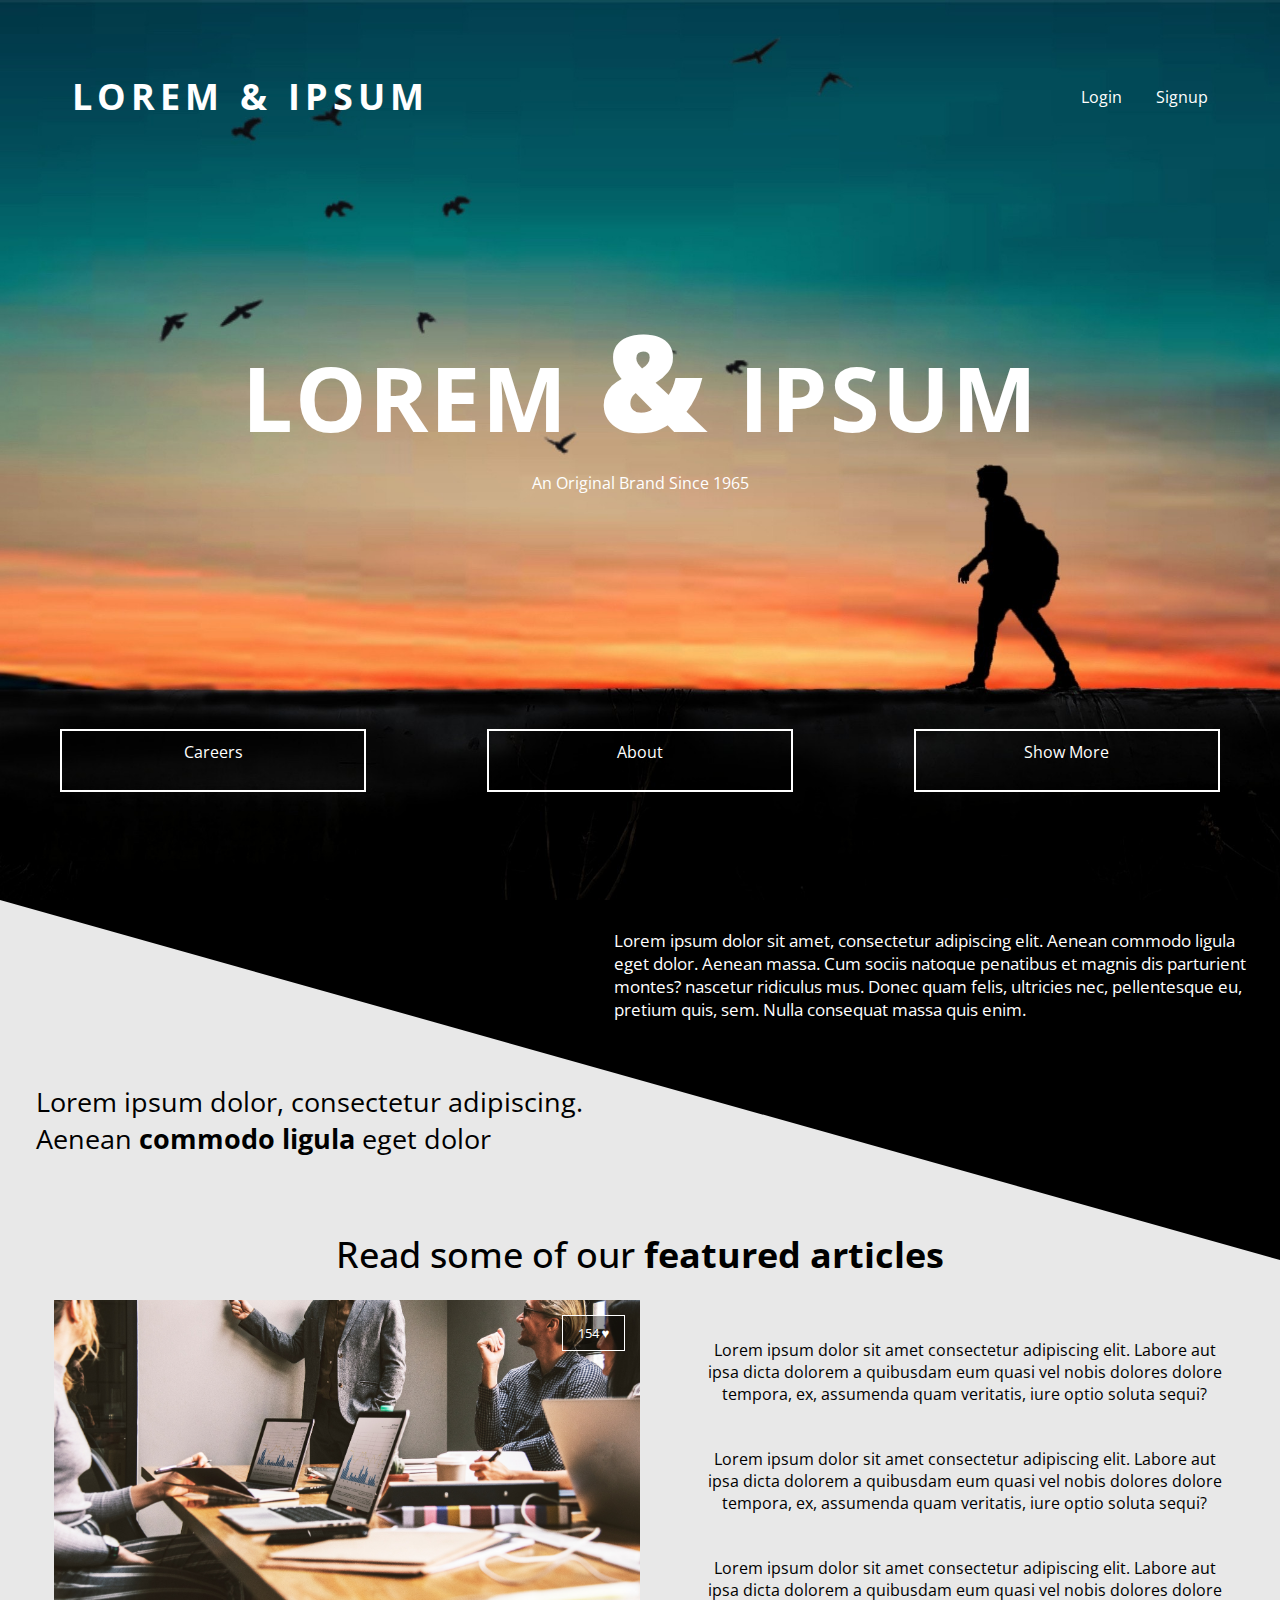
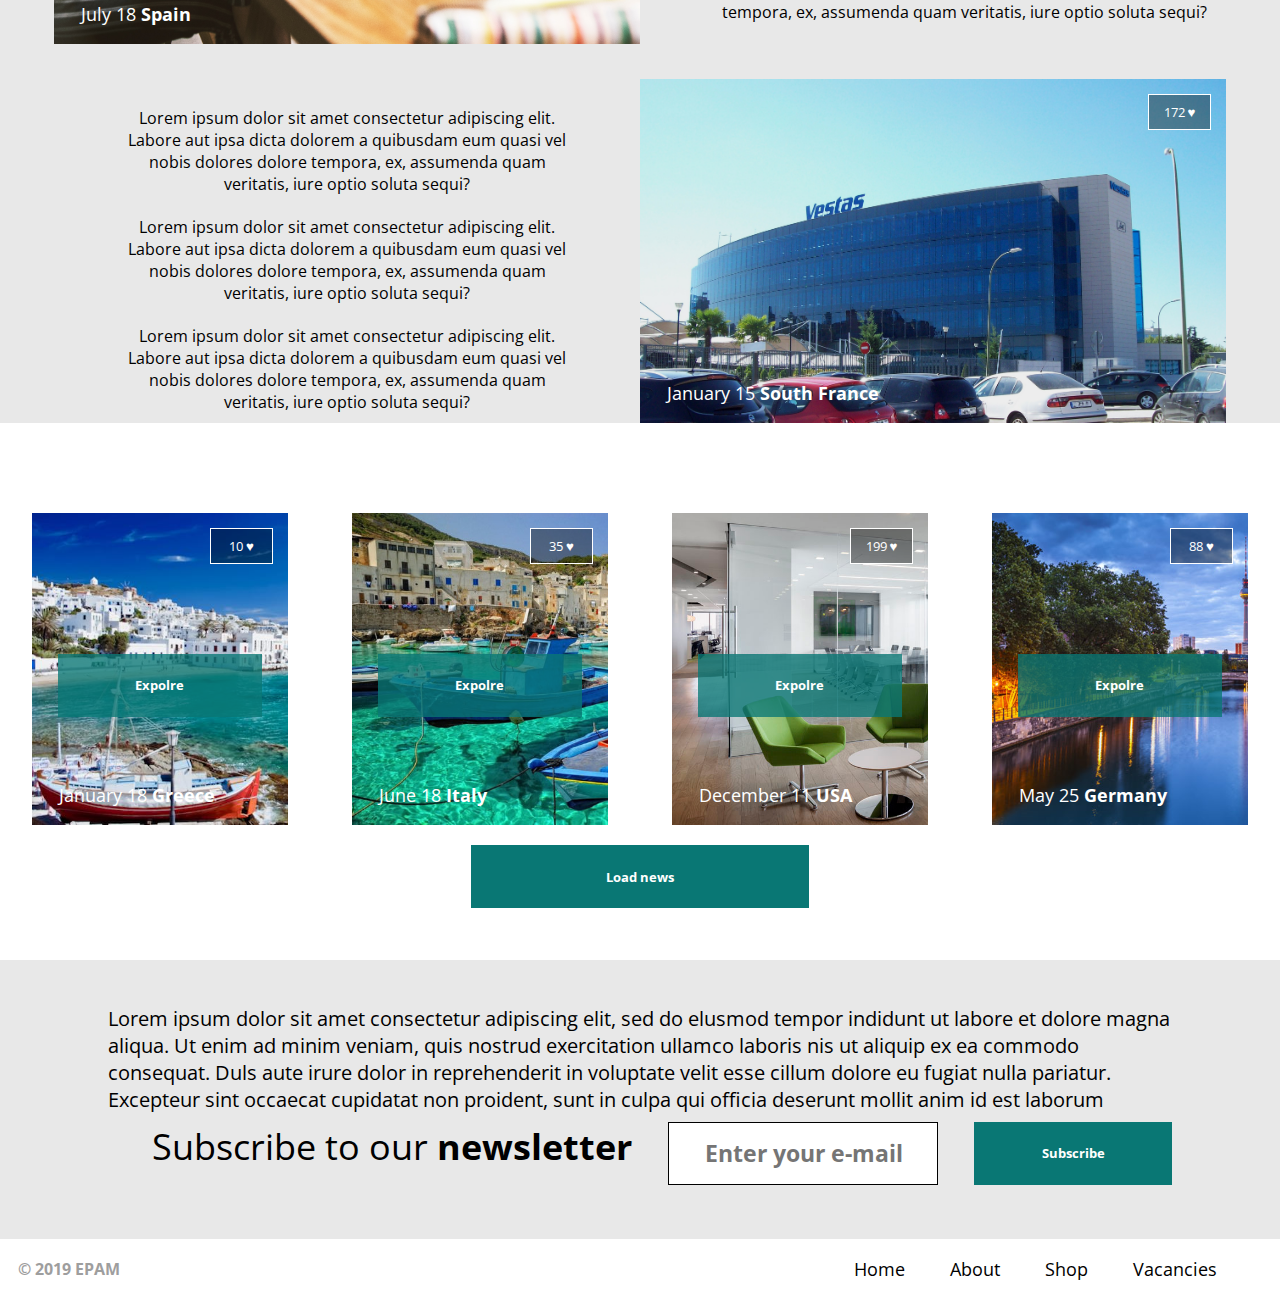
<file: FL-11/FL11_HW4/index.html>
<!doctype html>
<html lang="en">
<head>
    <meta charset="UTF-8">
    <meta name="viewport"
          content="width=device-width, user-scalable=no, initial-scale=1.0, maximum-scale=1.0, minimum-scale=1.0">
    <meta http-equiv="X-UA-Compatible" content="ie=edge">
    <title>Document</title>
    <link rel="stylesheet" href="css/style.css">
    <link rel="stylesheet" href="https://fonts.googleapis.com/css?family=Open+Sans">
</head>
<body>
    <header>
        <div class="header-top-menu">
            <h3 class="top-logo">Lorem & Ipsum</h3>
            <div class="top-link">
                <a href="#">Login</a>
                <a href="#">Signup</a>
            </div>
        </div>

        <div class="header-menu">
            <h1>Lorem <b>&</b> Ipsum</h1>
            <p>An Original Brand Since 1965</p>
        </div>
        <div class="header-top-buttons">
            <nav>
                <a href="#">Careers</a>
                <a href="#">About</a>
                <a href="#">Show More</a>
            </nav>
        </div>
    </header>
    <main>
        <div class="black_white-content">
            <div class="black-content">
                <p>
                    Lorem ipsum dolor sit amet, consectetur adipiscing elit. Aenean commodo ligula
                    eget dolor. Aenean massa. Cum sociis natoque penatibus et magnis dis parturient
                    montes? nascetur ridiculus mus. Donec quam felis, ultricies nec, pellentesque eu,
                    pretium quis, sem. Nulla consequat massa quis enim.
                </p>
            </div>
            <div class="white-content">
                <p>
                    Lorem ipsum dolor, consectetur adipiscing.<br>Aenean<b> commodo ligula</b> eget dolor
                </p>
            </div>
        </div>

        <section class="articles-boxes">
            <h2>Read some of our <b>featured articles</b></h2>
            <div class="articles-box-item">
                <div class="img-box-item">
                    <button>154 &hearts;</button>
                    <p>July 18 <b>Spain</b></p>
                </div>
                <div class="articles-box-txt">
                    <p>
                        Lorem ipsum dolor sit amet consectetur adipiscing elit. Labore aut ipsa dicta dolorem
                        a quibusdam eum quasi vel nobis dolores dolore tempora, ex, assumenda quam veritatis,
                        iure optio soluta sequi?
                    </p>
                    <p>
                        Lorem ipsum dolor sit amet consectetur adipiscing elit. Labore aut ipsa dicta dolorem
                        a quibusdam eum quasi vel nobis dolores dolore tempora, ex, assumenda quam veritatis,
                        iure optio soluta sequi?
                    </p>
                    <p>
                        Lorem ipsum dolor sit amet consectetur adipiscing elit. Labore aut ipsa dicta dolorem
                        a quibusdam eum quasi vel nobis dolores dolore tempora, ex, assumenda quam veritatis,
                        iure optio soluta sequi?
                    </p>
                </div>
            </div>
            <div class="articles-box-item content">
                <div class="img-box-item second-img-box">
                    <button>172 &hearts;</button>
                    <p>January 15 <b>South France</b></p>
                </div>
                <div class="articles-box-txt">
                    <p>
                        Lorem ipsum dolor sit amet consectetur adipiscing elit. Labore aut ipsa dicta dolorem
                        a quibusdam eum quasi vel nobis dolores dolore tempora, ex, assumenda quam veritatis,
                        iure optio soluta sequi?
                    </p>
                    <p>
                        Lorem ipsum dolor sit amet consectetur adipiscing elit. Labore aut ipsa dicta dolorem
                        a quibusdam eum quasi vel nobis dolores dolore tempora, ex, assumenda quam veritatis,
                        iure optio soluta sequi?
                    </p>
                    <p>
                        Lorem ipsum dolor sit amet consectetur adipiscing elit. Labore aut ipsa dicta dolorem
                        a quibusdam eum quasi vel nobis dolores dolore tempora, ex, assumenda quam veritatis,
                        iure optio soluta sequi?
                    </p>
                </div>
            </div>
        </section>
        <section class="news">
            <div class="news-box">
                <div class="news-box-item img-boxes-item-first">
                    <button class="heart-but">10 &hearts;</button>
                    <button class="middle-but">Expolre</button>
                    <p>January 18 <b>Greece</b></p>
                </div>
                <div class="news-box-item img-boxes-item-second">
                    <button class="heart-but">35 &hearts;</button>
                    <button class="middle-but">Expolre</button>
                    <p>June 18 <b>Italy</b></p>
                </div>
                <div class="news-box-item img-boxes-item-third">
                    <button class="heart-but">199 &hearts;</button>
                    <button class="middle-but">Expolre</button>
                    <p>December 11 <b>USA</b></p>
                </div>
                <div class="news-box-item img-boxes-item-fourth">
                    <button class="heart-but">88 &hearts;</button>
                    <button class="middle-but">Expolre</button>
                    <p>May 25 <b>Germany</b></p>
                </div>
            </div>
            <div class="new-but">
                <button>Load news</button>
            </div>
        </section>
        <section class="last-box-sub">
            <p>
                Lorem ipsum dolor sit amet consectetur adipiscing elit,
                sed do elusmod tempor indidunt ut labore et dolore magna aliqua.
                Ut enim ad minim veniam, quis nostrud exercitation ullamco laboris nis ut aliquip
                ex ea commodo consequat. Duls aute irure dolor in reprehenderit in voluptate
                velit esse cillum dolore eu fugiat nulla pariatur. Excepteur sint occaecat cupidatat non proident,
                sunt in culpa qui officia deserunt mollit anim id est laborum
            </p>
            <div class="last-box-sub-item">
                <h3>Subscribe to our <b>newsletter</b></h3>
                <div class="email_input">
                    <form action="/sendEmail" method="POST">
                        <input type="text" placeholder="Enter your e-mail" required id="input">
                    </form>
                </div>
                <button class="subscribe-button">Subscribe</button>
            </div>
        </section>
    </main>
    <footer>
        <div class="footer-item">
            <b>&#xA9; 2019 EPAM</b>
            <nav>
                <ul>
                    <li><a href="#">Home</a></li>
                    <li><a href="#">About</a></li>
                    <li><a href="#">Shop</a></li>
                    <li><a href="#">Vacancies</a></li>
                </ul>
            </nav>
        </div>
    </footer>
</body>
</html>
</file>
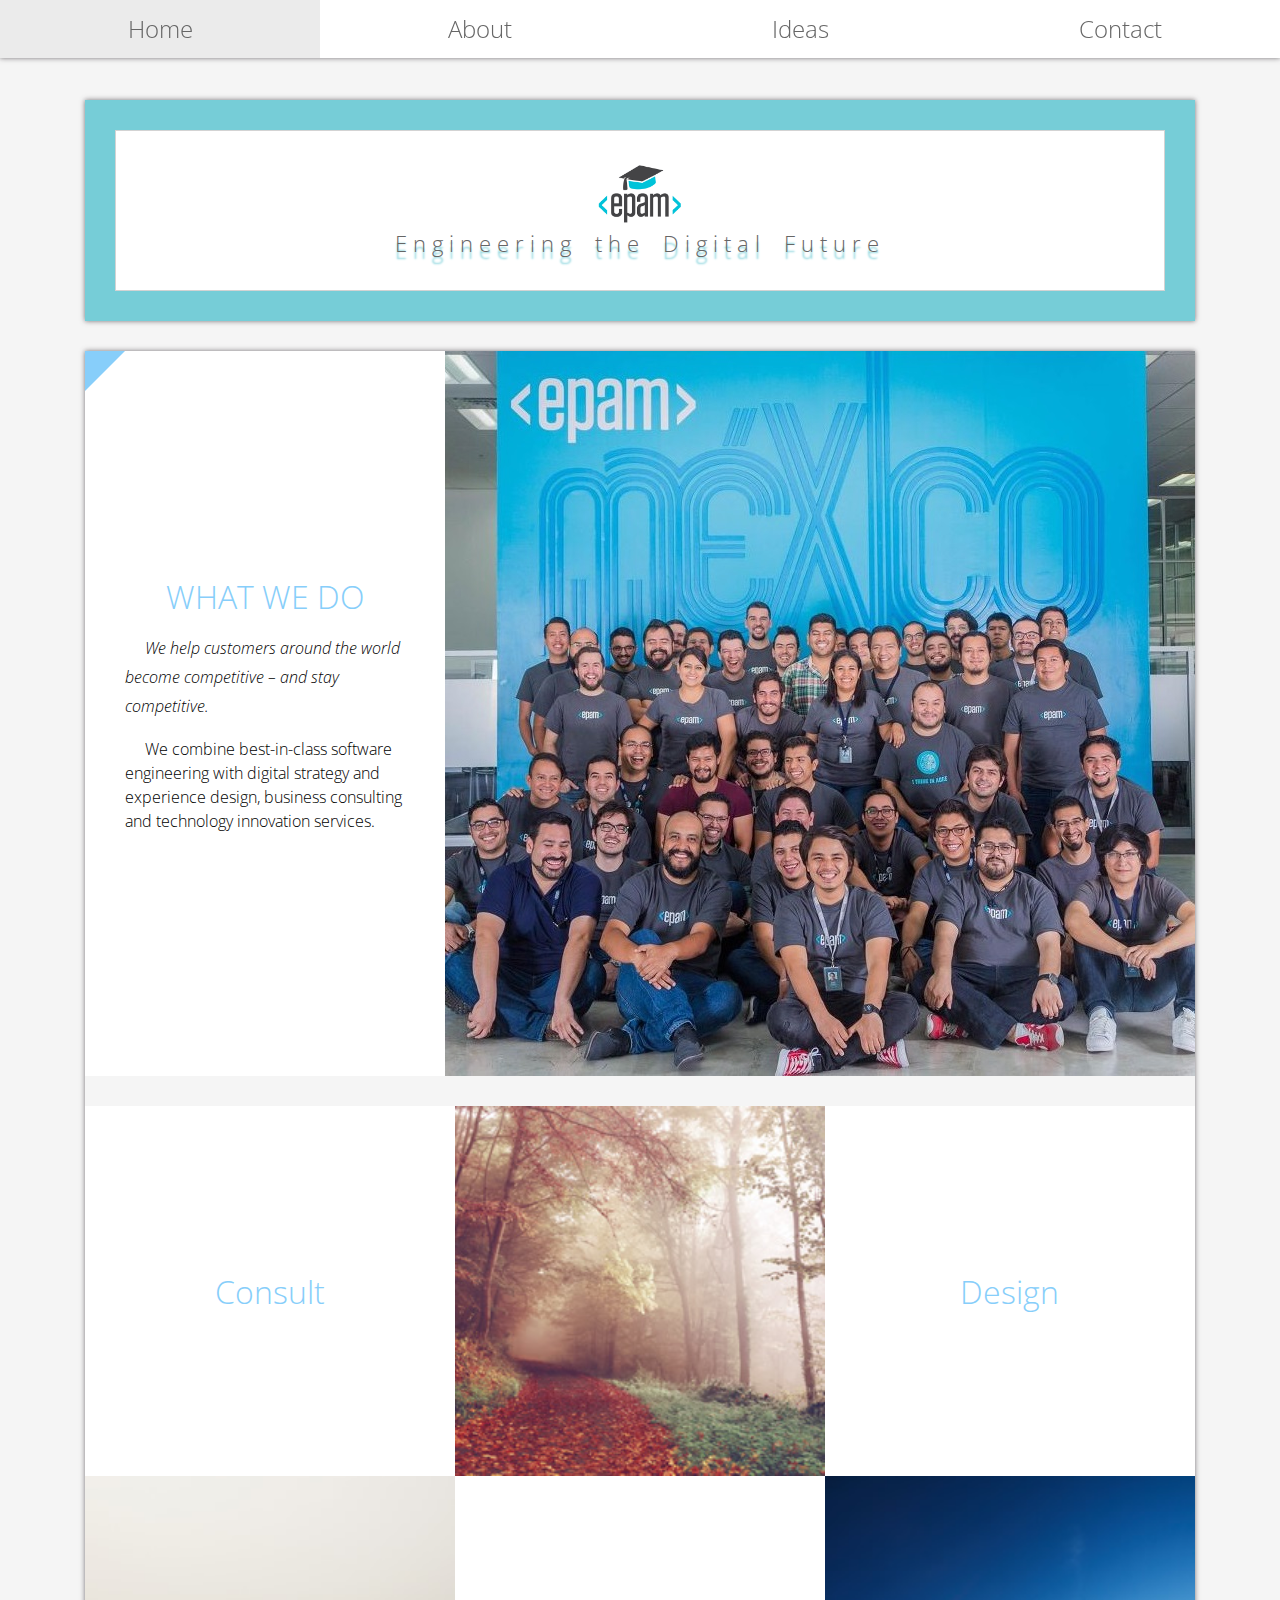
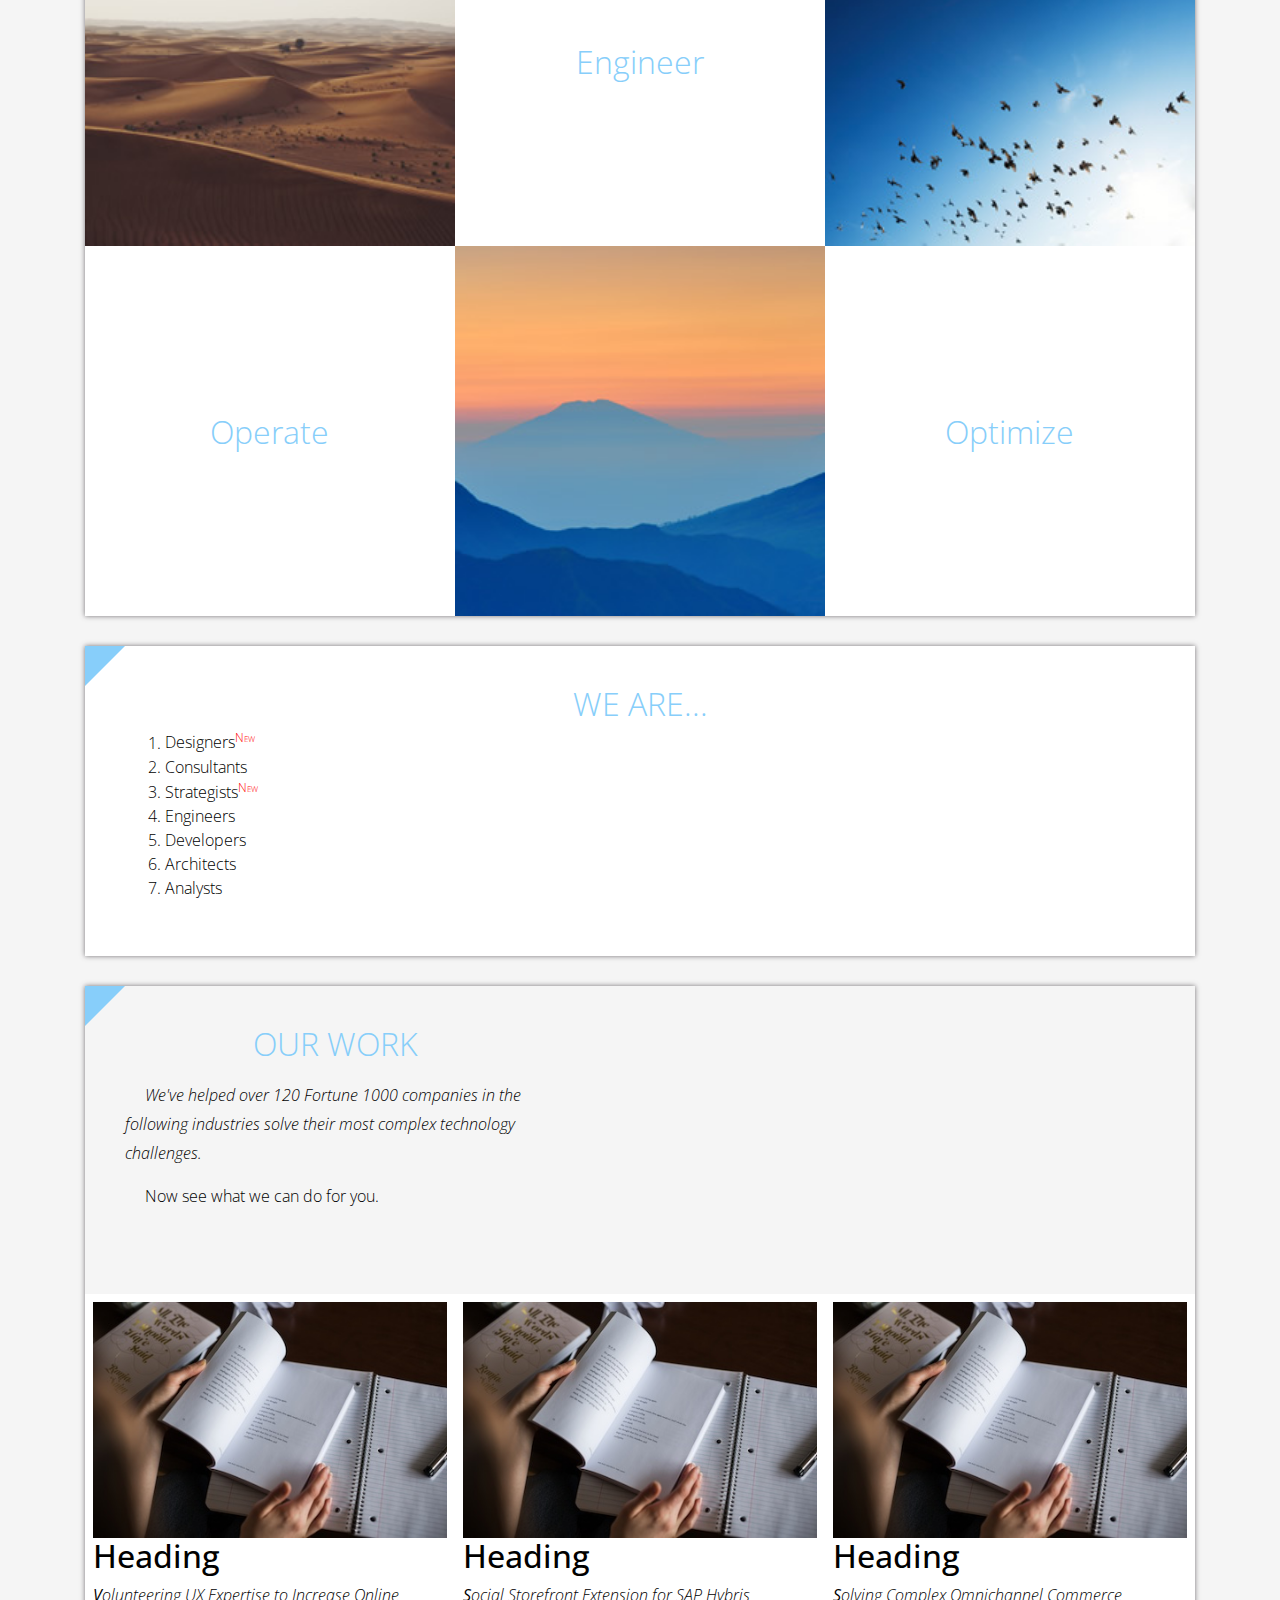
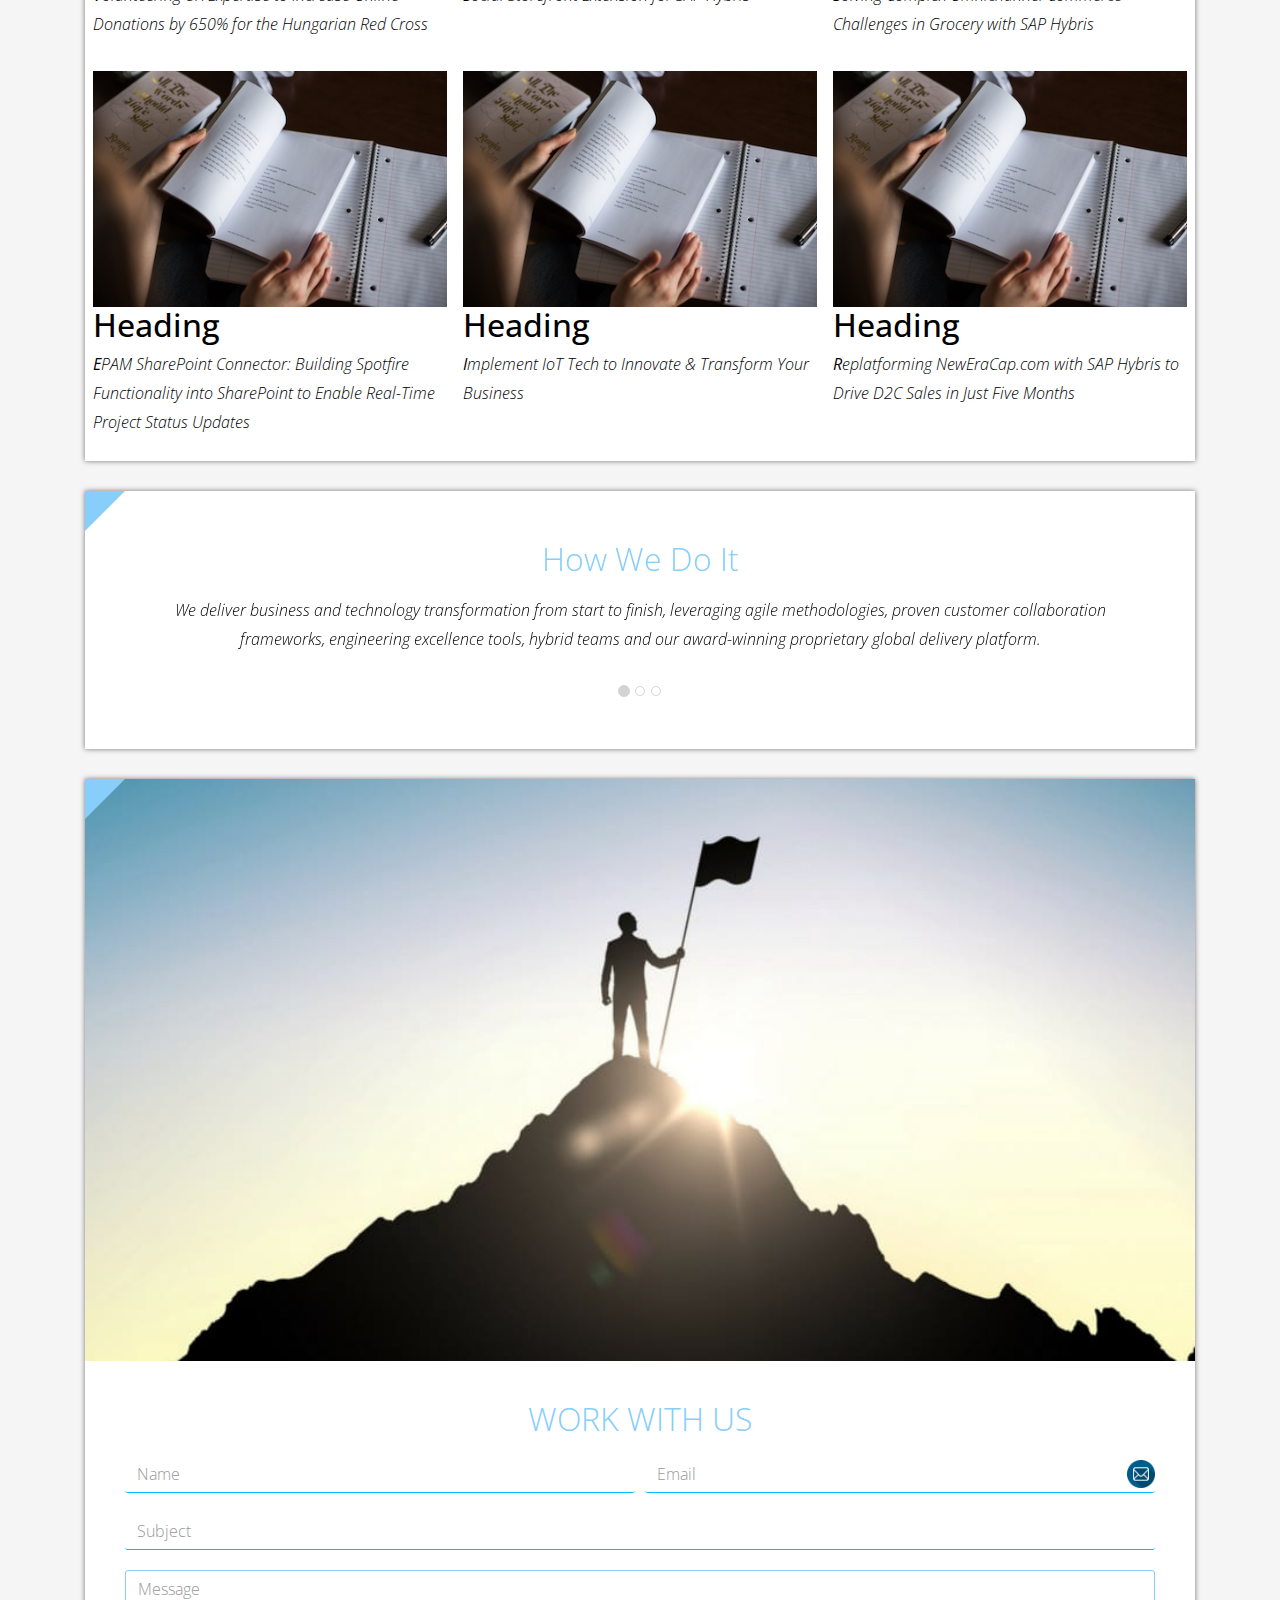
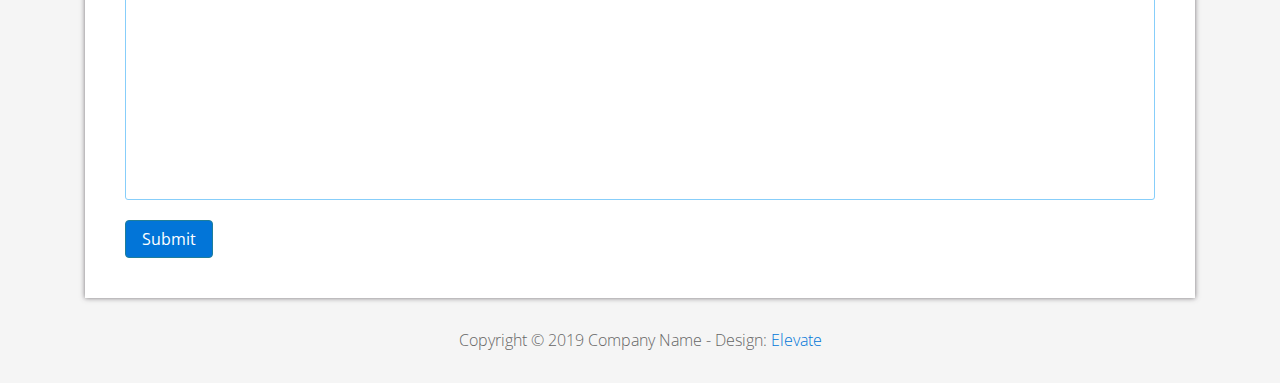
<file: FL11_HW2/homework/index.html>
<!DOCTYPE html>
<html lang="en">
<head>
  <meta charset="utf-8">
  <meta http-equiv="X-UA-Compatible" content="IE=edge">
  <meta name="viewport" content="width=device-width, initial-scale=1">

  <title>CSS Basics HW</title>



  <!-- load stylesheets -->
  <link rel="stylesheet" href="http://fonts.googleapis.com/css?family=Open+Sans:300,400">
  <!-- Google web font "Open Sans" -->
  <link rel="stylesheet" href="css/bootstrap.min.css">
  <!-- Bootstrap style -->
  <link rel="stylesheet" href="css/general.css">
  <link rel="stylesheet" href="css/style.css">
  <!-- Templatemo style -->
</head>

<body>
<div class="container">

  <div class="tm-sidebar">
    <nav class="tm-main-nav">
      <ul>
        <li class="tm-nav-item"><a href="#home" class="tm-nav-item-link">Home</a></li>
        <li class="tm-nav-item"><a href="#about" class="tm-nav-item-link">About</a></li>
        <li class="tm-nav-item"><a href="#ideas" class="tm-nav-item-link">Ideas</a></li>
        <li class="tm-nav-item"><a href="#contact" class="tm-nav-item-link">Contact</a></li>
      </ul>
    </nav>
  </div>

  <div class="tm-main-content">

    <div id="home" class="tm-content-box tm-content-header margin-b-10">
      <div class="tm-banner">
        <div class="tm-banner-inner">
          <img src="img/epam_logo.png" width="100" alt="">
          <p class="tm-banner-text">Engineering the Digital Future</p>
        </div>
      </div>
    </div>

    <section>
      <div class="tm-content-box flex-2-col">

        <div class="padding-medium flex-item tm-team-description-container flex-item">
          <h2 class="tm-section-title">What We Do</h2>
          <p class="tm-section-description">We help customers around the world become competitive – and stay competitive.</p>
          <p class="tm-section-description"> We combine best-in-class software engineering with digital strategy and experience design, business consulting and technology innovation services.</p>
        </div>
        <div class="flex-item tm-team-img">
          <img src="img/epam-mexico.jpg" alt="epam-mexico">
        </div>

      </div>

      <div id="about" class="tm-content-box">

        <ul class="boxes gallery-container">
          <li class="box box-bg">
            <h2 class="tm-section-title tm-section-title-box tm-box-bg-title">Consult</h2>
          </li>
          <li class="box">
            <a href="img/idea-large-01.jpg">
              <img src="img/idea-01.jpg" alt="Image" class="img-fluid thumbnail box-img">
            </a>
          </li>
          <li class="box box-bg">
            <h2 class="tm-section-title tm-section-title-box tm-box-bg-title">Design</h2>
          </li>
          <li class="box">
            <a href="img/idea-large-02.jpg">
              <img src="img/idea-02.jpg" alt="Image" class="img-fluid thumbnail box-img">
            </a>
          </li>
          <li class="box box-bg">
            <h2 class="tm-section-title tm-section-title-box tm-box-bg-title">Engineer</h2>
          </li>
          <li class="box">
            <a href="img/idea-large-03.jpg">
              <img src="img/idea-03.jpg" alt="Image" class="img-fluid thumbnail box-img">
            </a>
          </li>
          <li class="box box-bg">
            <h2 class="tm-section-title tm-section-title-box tm-box-bg-title">Operate</h2>
          </li>
          <li class="box">
            <a href="img/idea-large-04.jpg">
              <img src="img/idea-04.jpg" alt="Image" class="img-fluid thumbnail box-img">
            </a>
          </li>
          <li class="box box-bg">
            <h2 class="tm-section-title tm-section-title-box tm-box-bg-title">Optimize</h2>
          </li>
        </ul>

      </div>

    </section>

    <!-- slider -->
    <section class="heading tm-content-box">
      <div class="padding-medium">
        <h2> WE ARE...</h2>
        <ol>
          <li><a href="index.html" class="text">Designers</a></li>
          <li><a href="index.html">Consultants</a></li>
          <li><a href="#" class="text">Strategists</a></li>
          <li><a href="#">Engineers</a></li>
          <li><a href="#">Developers</a></li>
          <li><a href="#">Architects</a></li>
          <li><a href="#">Analysts</a></li>
        </ol>
      </div>
    </section>

    <section class="blocks">
      <div class="padding-medium flex-item tm-team-description-container">
        <h2 class="tm-section-title">Our Work</h2>
        <p class="tm-section-description">We've helped over 120 Fortune 1000 companies in the following industries solve their most complex technology challenges. </p>
        <p class="tm-section-description"> Now see what we can do for you.</p>
      </div>
      <div class="tm-content-box flex-2-col">
      </div>
      <div  class="tm-content-box">
        <ul class="boxes gallery-container">
          <li class="box box-work">
            <img src="img/study.jpeg" alt="Image" class="img-fluid">
            <div>
              <h2>Heading</h2>
              <p>Volunteering UX Expertise to Increase Online Donations by 650% for the Hungarian Red Cross</p>
            </div>
          </li>
          <li class="box box-work">
            <img src="img/study.jpeg" alt="Image" class="img-fluid">
            <div>
              <h2>Heading</h2>
              <p>Social Storefront Extension for SAP Hybris</p>
            </div>
          </li>
          <li class="box box-work">
            <img src="img/study.jpeg" alt="Image" class="img-fluid">
            <div>
              <h2>Heading</h2>
              <p>Solving Complex Omnichannel Commerce Challenges in Grocery with SAP Hybris</p>
            </div>
          </li>
          <li class="box box-work">
            <img src="img/study.jpeg" alt="Image" class="img-fluid">
            <div>
              <h2>Heading</h2>
              <p>EPAM SharePoint Connector: Building Spotfire Functionality into SharePoint to Enable Real-Time Project Status Updates</p>
            </div>
          </li>
          <li class="box box-work">
            <img src="img/study.jpeg" alt="Image" class="img-fluid">
            <div>
              <h2>Heading</h2>
              <p>Implement IoT Tech to Innovate &amp; Transform Your Business</p>
            </div>
          </li>
          <li class="box box-work">
            <img src="img/study.jpeg" alt="Image" class="img-fluid">
            <div>
              <h2>Heading</h2>
              <p>Replatforming NewEraCap.com with SAP Hybris to Drive D2C Sales in Just Five Months</p>
            </div>
          </li>
        </ul>

      </div>
    </section>

    <section id="ideas">
      <div id="tmCarousel" class="carousel slide tm-content-box" data-ride="carousel">

        <ol class="carousel-indicators">
          <li data-target="#tmCarousel" data-slide-to="0" class="active"></li>
          <li data-target="#tmCarousel" data-slide-to="1" class=""></li>
          <li data-target="#tmCarousel" data-slide-to="2" class=""></li>
        </ol>

        <div class="carousel-inner" role="listbox">

          <div class="carousel-item active">
            <div class="carousel-content">
              <div class="flex-item">
                <h2 class="tm-section-title">How We Do It</h2>
                <p class="tm-section-description carousel-description">We deliver business and technology transformation from start to finish, leveraging agile methodologies, proven customer collaboration frameworks, engineering excellence tools, hybrid teams and our award-winning proprietary global delivery platform.</p>
              </div>
            </div>
          </div>

          <div class="carousel-item">
            <div class="carousel-content">
              <div class="flex-item">
                <h2 class="tm-section-title">Our Clients</h2>
                <p class="tm-section-description carousel-description">Lorem ipsum dolor sit amet,
                  consectetur adipiscing elit. Quisque vel nisi pharetra nibh varius pharetra ac
                  sagittis nisi. Etiam pharetra vestibulum hendrerit. Pellentesque interdum metus
                  sed massa rutrum.</p>
              </div>
            </div>
          </div>

          <div class="carousel-item">
            <div class="carousel-content">
              <div class="flex-item">
                <h2 class="tm-section-title">Our Projects</h2>
                <p class="tm-section-description carousel-description">Donec ex libero, fringilla
                  vitae purus sit amet, rhoncus pharetra lorem. Pellentesque id sem id lacus
                  ultricies vehicula. Aliquam rutrum mi non. Pellentesque interdum metus sed massa
                  rutrum.</p>
              </div>
            </div>
          </div>

        </div>

      </div>
    </section>

    <section class="tm-content-box">
      <img src="img/contact-us.jpg" alt="Contact image" class="img-fluid img-contact-us">

      <div id="contact" class="padding-medium">
        <h2 class="tm-section-title">Work with Us</h2>
        <form action="#contact" method="get" class="contact-form">

          <div class="form-group col-xs-12 col-sm-12 col-md-6 col-lg-6 form-group-2-col-left">
            <input type="text" id="contact_name" name="contact_name" class="form-control"
                   placeholder="Name" required/>
          </div>
          <div class="form-group col-xs-12 col-sm-12 col-md-6 col-lg-6 form-group-2-col-right mandatory-field">
            <input type="email" id="contact_email" name="contact_email" class="form-control"
                   placeholder="Email" required/>
          </div>
          <div class="form-group">
            <input type="text" id="contact_subject" name="contact_subject" class="form-control"
                   placeholder="Subject" required/>
          </div>
          <div class="form-group">
            <textarea id="contact_message" name="contact_message" class="form-control" rows="9"
                      placeholder="Message" required></textarea>
          </div>

          <button type="submit" class="btn btn-primary submit-btn">Submit</button>

        </form>
      </div>
    </section>

    <footer class="tm-footer">
      <p class="text-xs-center">Copyright &copy; 2019 Company Name

        - Design: <a rel="nofollow" href="http://www.templatemo.com/tm-481-elevate"
                     target="_parent">Elevate</a></p>
    </footer>

  </div>

</div>

</body>
</html>
</file>
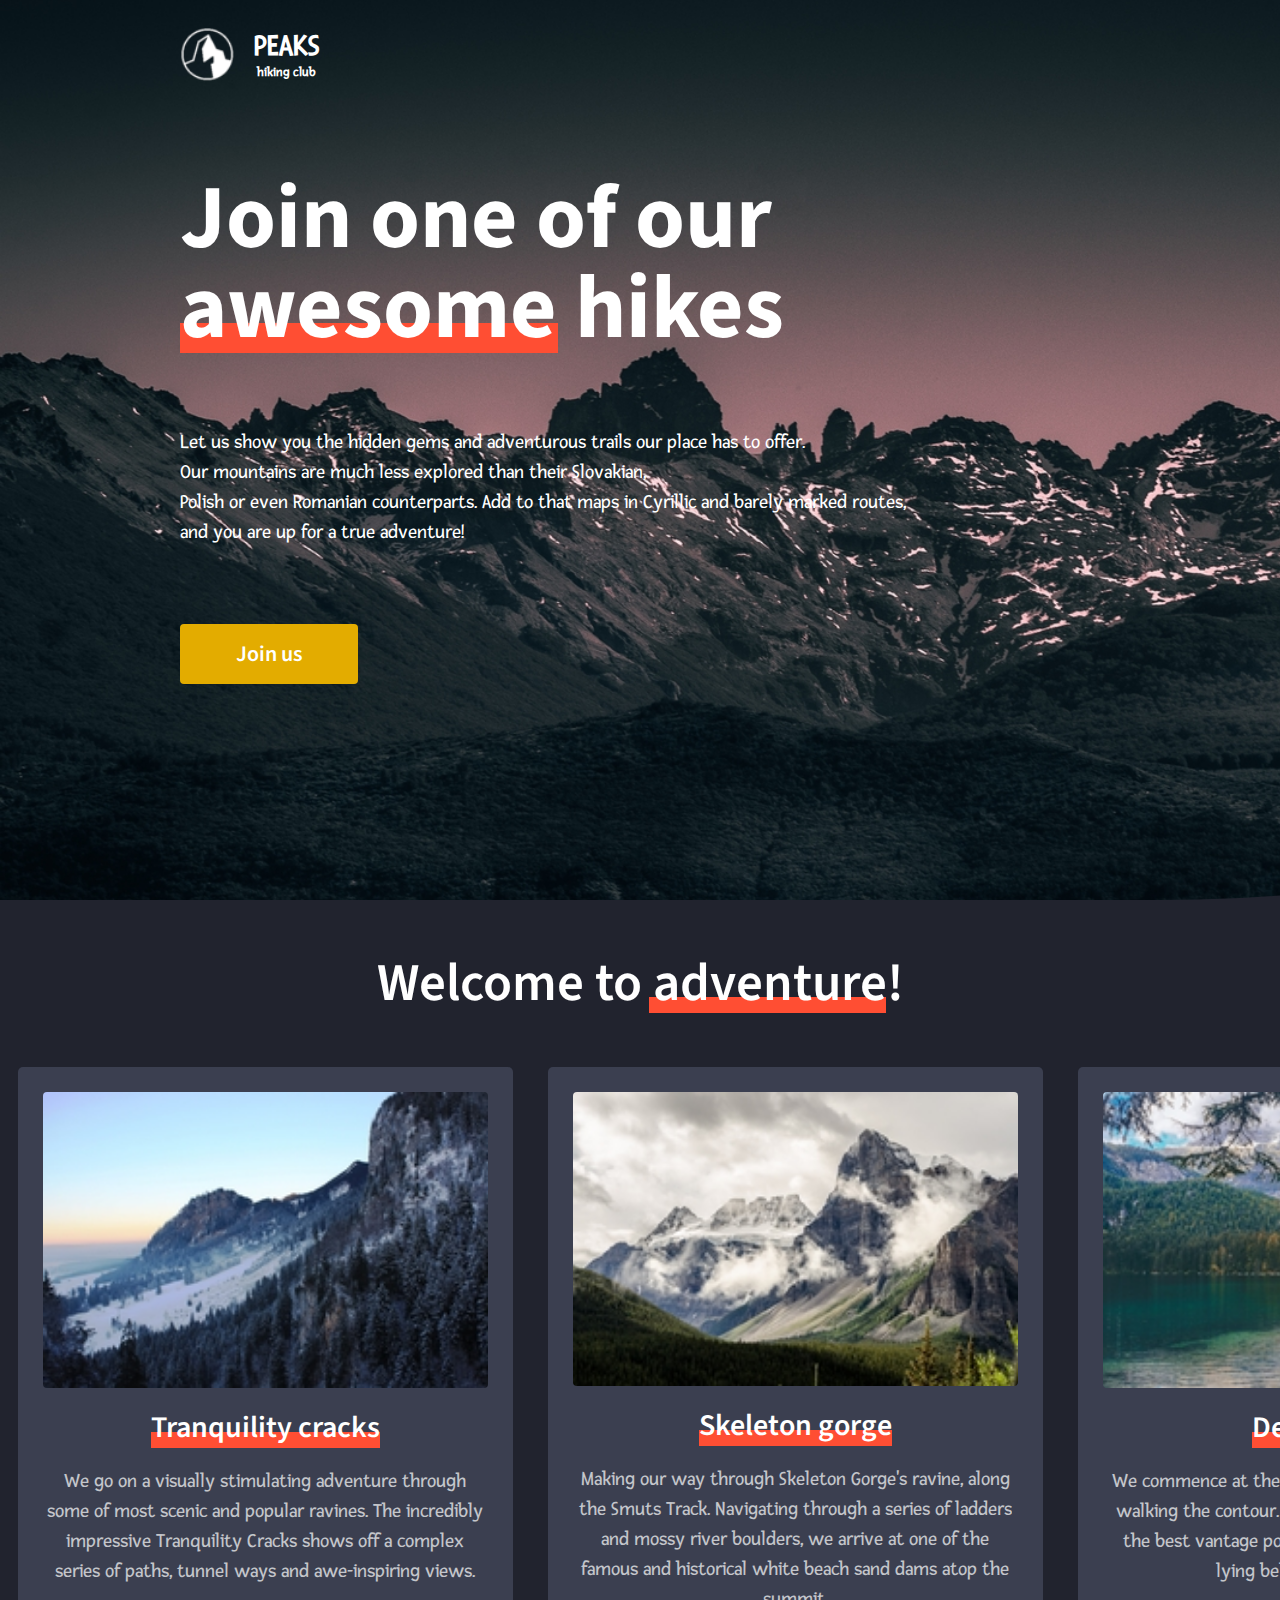
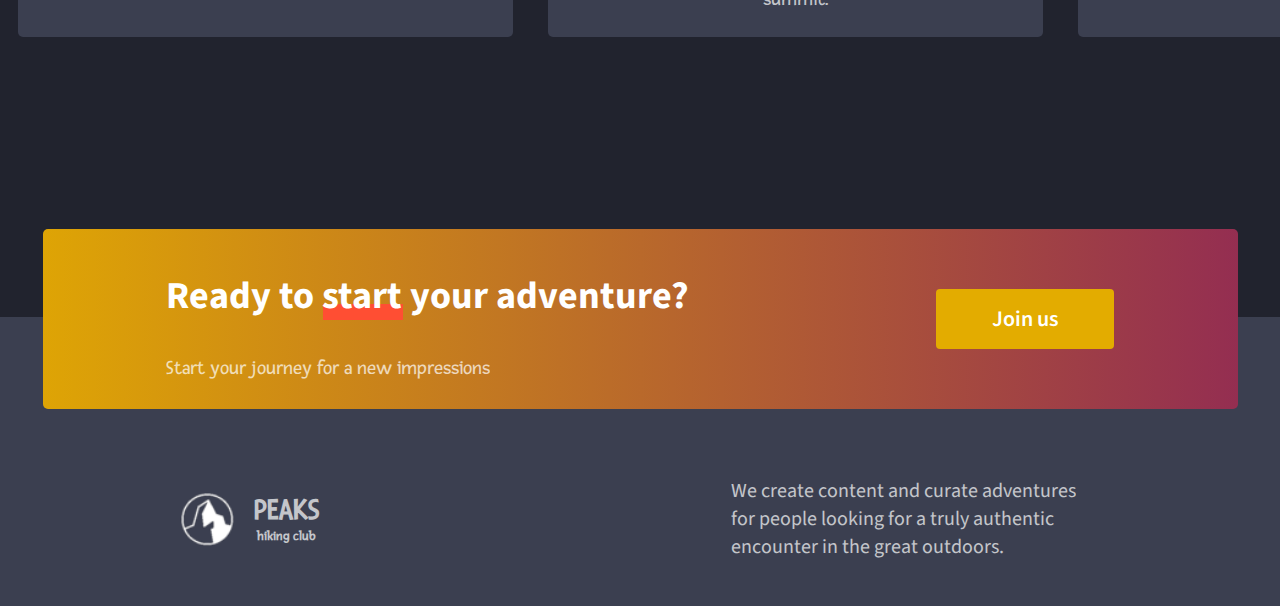
<file: FL-11/FL11_HW3/homework/index.html>
<!DOCTYPE html>
<html lang="en">

  <head>
    <meta charset="UTF-8">
    <meta name="viewport" content="width=device-width, initial-scale=1.0">
    <meta http-equiv="X-UA-Compatible" content="ie=edge">
    <link href="https://fonts.googleapis.com/css?family=Hind:400,600%7CSource+Sans+Pro:400,600,700%7CFresca" rel="stylesheet"/>

    <!-- Styles should be switched here: -->

    <link rel="stylesheet" type="text/css" href="css/style2.css">
<!--     <link rel="stylesheet" type="text/css" href="css/style2.css">-->

    <title>PEAKS hiking club</title>
  </head>

  <body>
    <header class="header">
      <div class="header-wrap">
        <div class="landing-logo">
          <img src="img/m-logo.png" alt="logo" />
          <p>PEAKS<span>hiking club</span></p>
        </div>
        <p class="header_heading">
          Join one of our awesome hikes
        </p>
        <p class="header_text">
          Let us show you the hidden gems and adventurous trails our place has to offer.
          Our mountains are much less explored than their Slovakian,
          Polish or even Romanian counterparts. Add to that maps in Cyrillic and barely marked routes,
          and you are up for a true adventure!
        </p>
        <button class="header_button">Join us</button>
      </div>
    </header>
    <main class="section">
      <p class="section_text">
        Welcome to adventure!
      </p>
      <div class="section_card_wrap">
        <div class="section_card">
          <img class="section_card_img"
               src="img/m-1.jpg"
               alt="experts"/>
          <p class="section_card_heading">
            Tranquility cracks
            <span class="section_card_underline"></span>
          </p>
          <p class="section_card_text">
            We go on a visually stimulating adventure through some of most scenic and popular ravines.
            The incredibly impressive Tranquility Cracks shows off a complex series of paths, tunnel ways and awe-inspiring views.
          </p>
        </div>
        <div class="section_card">
          <img class="section_card_img"
               src="img/m-2.jpg"
               alt="content formats"/>
          <p class="section_card_heading">
            Skeleton gorge
            <span class="section_card_underline"></span>
          </p>
          <p class="section_card_text">
            Making our way through Skeleton Gorge's ravine, along the Smuts Track.
            Navigating through a series of ladders and mossy river boulders, we arrive at one of the famous and historical white beach sand dams atop the summit.
          </p>
        </div>
        <div class="section_card">
          <img class="section_card_img"
               src="img/m-3.jpg"
               alt="certificate"/>
          <p class="section_card_heading">
            Devils peak
            <span class="section_card_underline"></span>
          </p>
          <p class="section_card_text">
            We commence at the base of the Tafelberg start point walking the contour.
            With unique views and possibly the best vantage point to make out the entire Lion, lying below Table Mountain.
          </p>
        </div>
      </div>
      <div class="section_banner">
        <div class="section_banner_text_wrap">
          <p class="section_banner_heading">
            Ready to start your adventure?
          </p>
          <p class="section_banner_text">
            Start your journey for a new impressions
          </p>
        </div>
        <button class="section_banner_button">Join us</button>
      </div>
    </main>
    <footer class="footer">
      <div class="footer-wrap">
        <div class="footer_logo landing-logo">
          <img src="img/m-logo.png" alt="logo" />
          <p>PEAKS<span>hiking club</span></p>
        </div>
        <p class="footer_text">
          We create content  and curate adventures for  people looking for a truly authentic encounter in the great outdoors.
        </p>
        <span class="footer-cr">
          &copy; 2019 by PEAKS hiking club
        </span>
      </div>
    </footer>
  </body>

</html>
</file>
<file: FL-11/FL11_HW4/css/style.css>
@import url('https://fonts.googleapis.com/css?family=Open+Sans');

* {
    margin: 0;
    padding: 0;
    font-family: 'Open Sans', sans-serif;
    box-sizing: border-box;
}
a {
    text-decoration: none;
}
li {
    list-style: none;
}
header {
    background: url("../img/sample2.jpg") center;
    position: relative;
    background-size: cover;
    background-repeat: no-repeat;
    width: 100%;
    height: 100vh;
}
.header-top-menu {
    display: flex;
    justify-content: space-between;
    align-items: center;
    padding: 8vh 8vh;
}
.top-logo {
    font-size: 4vh;
    text-transform: uppercase;
    color: #ffffff;
    word-spacing: 2px;
    letter-spacing: 5px;
}
.header-menu {
    text-align: center;
    position: absolute;
    top: 32%;
    width: 100%;
}
.header-menu h1 {
    color: #ffffff;
    font-size: 10vh;
    text-transform: uppercase;
    word-spacing: 5px;
    letter-spacing: 2px;
}
.header-menu b {
    color: #ffffff;
    font-size: 15vh;
}
.top-link {
    font-weight: 400;
    word-spacing: 30px;
}
.top-link a {
    color: #ffffff;
}
.header-top-buttons a {
    color:#ffffff;
}
.header-menu p {
    color: #ffffff;
}
.header-top-buttons nav {
    display: flex;
    justify-content: space-around;
    width: 100%;
    top: 81%;
    position: absolute;
}
.header-top-buttons a {
    background: transparent;
    border: 2px solid #ffffff;
    width: 34vh;
    height: 7vh;
    padding: 10px 62px;
    text-align: center;
}
.header-top-buttons a:hover {
    background: rgba(255, 255, 255, 0.11);
}
main {
    background: #E8E8E8;
}
.black_white-content {
    position: relative;
}
.black_white-content:before {
    display: inline-block;
    background: #000000;
    content: '';
    clip-path: polygon(100% 0, 0 0, 100% 100%);
    width: 100%;
    height: 40vh;
}
.white-content {
    width: 50%;
    top: 50%;
    position: absolute;
    font-size: 3vh;
    padding-left: 4vh;
}
.black-content {
    width: 50%;
    top: 8%;
    right: 2%;
    position: absolute;
    color: #ffffff;
    font-size: 17px;
}
.articles-boxes {
    position: relative;
}
.articles-boxes h2 {
    position: absolute;
    font-size: 4vh;
    text-align: center;
    width: 100%;
    font-weight: 500;
    top: -35px;
}
.articles-box-item {
    display: flex;
    justify-content: center;
    margin: 0 6vmin;
    padding-top: 35px;
}
.articles-box-txt {
    width: 100%;
    display: flex;
    justify-content: space-around;
    flex-direction: column;
    text-align: center;
    max-width: 50%;
    padding-top: 2vh;
    padding-left: 7vh;
}
.img-box-item {
    background: url('../img/sample-1.jpg') top no-repeat;
    background-size: cover;
    position: relative;
    width: 100%;
    height: 100%;
    padding-bottom: 25%;
}
.content {
    display: flex;
    flex-direction: row-reverse;
}
.content .articles-box-txt {
    padding-top: 2vh;
    padding-right: 7vh;
}
.second-img-box {
    background: url('../img/sample-2.jpg') top no-repeat;
    background-size: cover;
    position: relative;
    width: 100%;
    min-width: 50%;
}
.img-box-item button {
    float: right;
    background: rgba(0, 0, 0, 0.38);
    margin: 15px 15px 0 0;
    color: #ffffff;
    border: 1px solid #ffffff;
    height: 4vh;
    width: 7vh;
}
.img-box-item p {
    position: absolute;
    color: #ffffff;
    bottom: 2vh;
    padding-left: 3vh;
    font-size: 2vh;
}
.news {
    position: relative;
    padding-top: 33%;
    background: #ffffff;
}
.news-box {
    position: absolute;
    display: flex;
    justify-content: space-around;
    box-sizing: border-box;
    width: 100%;
    height: 75%;
    top: 0%;
    left: 0%;
    padding-top: 10vh;
}
.img-boxes-item-first {
    background: url('../img/news-list-1.jpg');
    position: relative;
    background-size: cover;
    height: 100%;
    width: 20%;
}
.img-boxes-item-second {
    background: url('../img/news-list-2.jpg');
    position: relative;
    background-size: cover;
    height: 100%;
    width: 20%;
}
.img-boxes-item-third {
    background: url('../img/news-list-3.jpg');
    position: relative;
    background-size: cover;
    height: 100%;
    width: 20%;
}
.img-boxes-item-fourth {
    background: url('../img/news-list-4.jpg');
    position: relative;
    background-size: cover;
    height: 100%;
    width: 20%;
}
.new-but {
    text-align: center;
    padding-bottom: 4vw;
}
.news-box-item .heart-but {
    float: right;
    background: rgba(0, 0, 0, 0.38);
    margin: 15px 15px 0 0;
    color: #ffffff;
    border: 1px solid #ffffff;
    height: 4vh;
    width: 7vh;
}
.news-box-item p {
    position: absolute;
    color: #ffffff;
    bottom: 2vh;
    padding-left: 3vh;
    font-size: 2vh;
}
.new-but button {
    padding: 2.5vh 15vh;
    background: rgb(9, 119, 116);
    color: #ffffff;
    border: none;
    font-weight: bold;
}
.new-but button:hover {
    background: rgba(9, 119, 116, 0.54);
}
.news-box-item .middle-but{
    position: absolute;
    top: 45%;
    width: 80%;
    margin: 0 auto;
    height: 7vh;
    font-weight: bold;
    background: rgba(9, 119, 116, 0.78);
    border: none;
    color:#ffffff;
    right: 0;
    left:0;
}
.last-box-sub {
    padding: 5vh 12vh;
}
.last-box-sub p {
    font-size: 2.2vh;
}
.last-box-sub-item {
    display: flex;
    justify-content: flex-end;
    padding: 1vh 0 1vh 0;
}
.last-box-sub-item h3 {
    font-size: 4vh;
    font-weight: normal;
}
.last-box-sub-item button {
    background: #097774;
    border: none;
    width: 22vh;
    color: #ffffff;
    font-weight: bold;
    padding: 2vh 5vh;
}
#input {
    width: 30vh;
    height: 7vh;
    margin: 0 4vh;
    padding-left: 4vh;
    font-size: 2.5vh;
    font-weight: bold;
    color: #000000;
    border: 1px solid #000000;
}
.subscribe-button:hover {
    background: rgba(9, 119, 116, 0.54);
}
footer {
    background: #ffffff;
}
footer div {
    display: flex;
    justify-content: space-between;
    padding: 2vh;
    align-items: center;
}
footer a {
    color: #000000;
    font-size: 2vh;
}
footer div nav ul {
    display: flex;
}
footer div nav ul li {
    color: #000000;
    margin: 0 5vh 0 0 ;
}
footer b {
    color: #9E9E9E;
}
</file>
<file: FL11_HW2/homework/css/general.css>
/* 

please don't edit this styles

*/

h2.tm-section-title {
    color: lightskyblue;
}

a:focus {
    color: #666;
    outline: 0
}

ul {
    padding: 0;
    margin: 0
}

body {
    background-color: #f5f5f5;
    color: #000;
    font-family: 'Open Sans', Helvetica, Arial, sans-serif;
    font-size: 16px;
    font-weight: 300;
    padding-top: 30px;
    overflow-x: hidden
}

section:before {
    position: absolute;
    z-index: 1
}

.box,
.tm-content-box,
.tm-main-nav {
    background-color: #fff
}

.tm-sidebar {
    z-index: 10;
    position: fixed;
    left: 0;
    right: 0;
    top: 0;
    width: 100%;
}

.tm-sidebar ul{
    margin: 0px;
    display: flex;
}

.tm-main-nav {
    font-size: 1.5em;
    text-align: center
}

.tm-nav-item {
    list-style: none;
    width: 100%;
}

.tm-nav-item-link {
    border: 1px solid transparent;
    color: #666;
    display: block;
    padding: 10px;
    width: 100%;
    -webkit-transition: all .3s ease;
    transition: all .3s ease
}

.carousel-indicators li,
.tm-banner-inner {
    border: 1px solid lightgrey
}


.tm-nav-item-link.active,
.tm-nav-item-link:hover {
    color: #666;
    text-decoration: none;
}

.tm-nav-item-link:focus {
    text-decoration: none
}

.tm-banner-text,
.tm-banner-title,
.tm-section-title {
    color: #666;
    font-weight: 300;
    margin: 0
}

.tm-section-title {
    margin-bottom: 20px
}

.tm-section-title-box {
    margin-bottom: 0
}

.tm-banner-title {
    font-size: 3.3em;
    letter-spacing: 2px;
    text-transform: uppercase
}

.tm-main-content {
    padding-top: 70px;
}

.tm-content-box {
    overflow: hidden;
    margin-bottom: 30px
}

.padding-medium {
    padding: 40px
}

.tm-banner {
    padding: 30px
}

.tm-banner-inner {
    padding: 30px 0;
    height: 100%;
    text-align: center;
    display: flex;
    -webkit-box-orient: vertical;
    -webkit-box-direction: normal;
    -webkit-flex-direction: column;
    -ms-flex-direction: column;
    flex-direction: column;
    -webkit-box-align: center;
    -webkit-align-items: center;
    -ms-flex-align: center;
    align-items: center;
    -webkit-box-pack: center;
    -webkit-justify-content: center;
    -ms-flex-pack: center;
    justify-content: center
}

.tm-banner-inner img{
    width: 120px;
}

.tm-banner-text {
    font-size: 1.4em
}

.boxes,
.tm-box-bg-title {
    display: -webkit-box;
    display: -webkit-flex;
    display: -ms-flexbox
}

/*.flex-item {*/
    /*-webkit-box-flex: 0 1 auto;*/
    /*-webkit-flex: 0 1 auto;*/
    /*-ms-flex: 0 1 auto;*/
    /*flex: 0 1 auto*/
/*}*/

.section-description {
    line-height: 1.8;
    margin-bottom: 25px
}

.section-description:last-child {
    margin-bottom: 0
}

.tm-team-description-container {
    max-width: 500px
}

.tm-team-info {
    display: flex
}

.box {
    list-style: none;
    width: 33.3333%;
    height: auto;
}

.box-bg {
    position: relative
}

.box-img {
    width: 100%;
}

.tm-box-bg-title {
    position: absolute;
    top: 0;
    right: 0;
    bottom: 0;
    left: 0;
    display: flex;
    -webkit-box-align: center;
    -webkit-align-items: center;
    -ms-flex-align: center;
    align-items: center;
    -webkit-box-pack: center;
    -webkit-justify-content: center;
    -ms-flex-pack: center;
    justify-content: center
}

.boxes {
    display: flex;
    -webkit-flex-wrap: wrap;
    -ms-flex-wrap: wrap;
    flex-wrap: wrap
}

.gallery-container a {
    cursor: -webkit-zoom-in;
    cursor: zoom-in
}

.carousel {
    position: relative;
    height: auto;
    padding: 50px 50px 80px;
    text-align: center
}

.carousel-indicators {
    bottom: 30px
}

.carousel-content {
    color: #000;
    display: -webkit-box;
    display: -webkit-flex;
    display: -ms-flexbox;
    display: flex;
    -webkit-box-align: center;
    -webkit-align-items: center;
    -ms-flex-align: center;
    align-items: center
}

.carousel-indicators .active {
    background-color: lightgrey
}

.contact-form {
    overflow: hidden
}

.form-control {
    border-radius: 0;
    font-size: 1em
}

.form-control:focus {
    border-color: lightgrey;
    box-shadow: inset 0 1px 1px rgba(0, 0, 0, .075), 0 0 8px rgba(153, 153, 153, .45)
}

.form-group {
    margin-bottom: 20px
}

.form-group-2-col-left {
    padding-left: 0;
    padding-right: 5px
}

.form-group-2-col-right {
    padding-right: 0;
    padding-left: 5px
}

.mandatory-field:after {
    position: absolute;
    top: 0;
    right: 7px
}

.carousel-inner>.carousel-item>a>img, .carousel-inner>.carousel-item>img, .img-contact-us {
    width: 100%;
}

.tm-footer {
    color: #666;
    padding-bottom: 15px
}
</file>
<file: FL11_HW2/homework/css/style.css>
/*Print styles*/

@media print {
    body {
        margin: 0;
        padding: 0;
        font-size: 18px;
    }
    section{
        max-width: 90%;
        text-align: center;
        margin: 0 auto;
        padding: 0;
    }
    section#ideas{
        max-width: 100%;
        text-align: justify;
    }
    .tm-section-title, .padding-medium h2 {
        text-transform: uppercase;
        color: lightskyblue;
        font-weight: 300;
    }
    .tm-team-description-container{
        text-align: center;
        max-width: 100%;
    }
    .tm-content-box {
        margin-bottom: 0;
    }
    .padding-medium {
        padding: 0 0 20px;
    }
    .padding-medium ol{
        display: block;
        width: 30%;
        padding-left: 0;
        margin: 0 auto;
        color: #000000;
    }
    .padding-medium li:nth-child(2n){
        list-style: none;
        text-align: right;
        font-size: 16px;
    }
    .padding-medium a {
        color: #000000;
    }
    .padding-medium li::first-letter {
        color: lightskyblue;
        line-height: 1.6;
        font-weight: 300;
        font-size: 21px;
    }
    .tm-sidebar, .flex-item.tm-team-img, .boxes.gallery-container, .img-fluid.img-contact-us, .carousel-indicators, #contact {
        display: none;
    }
    .tm-main-content {
        padding-top: 0;
    }
    #tmCarousel{
        padding-top: 0;
        padding-bottom: 0;
    }
}

/*screen styles*/
@media screen {
    li.box-bg:hover, li.box-bg:hover h2 {
        background-color: lightskyblue;
        color: #ffffff;
    }
    .tm-main-nav, section {
        box-shadow: 0 0 5px rgba(61, 55, 61, 0.7);
    }
    .tm-banner-inner {
        background-color: #ffffff;
    }
    #home{
        box-sizing: border-box;
        box-shadow: 0 0 5px rgba(61, 55, 61, 0.7);
        background-color: #76cdd7;
    }
    .tm-banner-text {
        text-shadow: 0 7px 2px#76cdd7;
        letter-spacing: 6px;
        word-spacing: 6px;
    }

    .tm-banner-text {
        animation: rotating 7s linear infinite;
    }
    section::before {
        content: '';
        position: absolute;
        border: 20px solid transparent;
        border-left: 20px solid #87cefa;
        border-top: 20px solid #87cefa;
    }
    .tm-content-box.flex-2-col{
        display: flex;
        flex-direction: row;
        align-items: center;
        justify-content: center;
    }
    .padding-medium h2{
        text-transform: uppercase;
        color: lightskyblue;
        text-align: center;
        font-weight: 300;
    }
    .padding-medium li a {
        color: #000;
    }
    .padding-medium li a:hover {
        font-weight: bold;
        border-left: 1px solid orange;
        text-decoration: none;
        color: orange;
    }
    div.padding-medium li:first-child::after, .padding-medium li:nth-child(3)::after  {
        content: 'New';
        vertical-align: super;
        font-variant: small-caps;
        color: red;
        font-size: 12px;
    }
    li.box.box-work p{
        font-style: italic;
    }
    li.box.box-work p::first-letter{
        font-style: italic;
        font-weight: 400;
    }
    h2+p {
        font-style: italic;
        line-height: 1.8;
    }
    .padding-medium p{
        text-indent: 20px;
    }
    form.contact-form input {
        border: 0 solid transparent;
        border-radius: 3px;
        border-bottom: 1px solid deepskyblue;
    }
    form.contact-form textarea {
        border-radius: 3px;
        border: 1px solid #87cefa;
        resize: none;
    }
    input#contact_name:focus, input#contact_subject:focus, textarea#contact_message:focus{
        border-radius: 3px;
        border: 1px solid deepskyblue;
        background: deepskyblue;
        color: white;
    }
    input#contact_email{
        background: url(../img/email-icon.png) no-repeat;
        background-position: right;
        background-size: 28px;
        border: 0 solid transparent;
        border-bottom: 1px solid deepskyblue;
    }
    input#contact_email:focus{
        background: #9cd2d8 url(../img/email-icon.png) no-repeat;
        background-size: 30px;
        background-position: right;
    }
    nav.tm-main-nav a:hover{
        background-color: rgb(235, 235, 235);
    }
    li.box.box-work {
        padding: 8px;
    }
    button.btn {
        border: 1px solid #1f7e9a;
    }
    button.btn:hover{
        color: deepskyblue;
        background-color: #025aa5;
        border: 1px solid #025aa5;
        transition: 0.3s;
    }
}
</file>
<file: FL-11/FL11_HW3/homework/css/style2.css>
* {
    margin: 0;
    padding: 0; }

body {
    background: #21232e; }

.header {
    background: url(../img/m-h-night.jpg);
    background-repeat: no-repeat;
    background-size: cover;
    background-position: center;
    height: 900px;
    min-width: 1920px;
    border-bottom-right-radius: 760px 360px; }
.header .header-wrap {
    width: 1591px;
    margin: 0 auto;
    padding: 0 15px;
    box-sizing: border-box; }

.landing-logo, .footer_logo {
    display: flex;
    align-items: center;
    width: 180px;
    padding-top: 27px; }
.landing-logo img, .footer_logo img {
    width: 55px;
    height: 55px;
    margin-right: 19px; }
.landing-logo p, .footer_logo p {
    color: #ffffff;
    font-family: "Fresca", sans-serif;
    display: flex;
    flex-direction: column;
    text-align: center;
    font-size: 30px;
    line-height: 1.2;
    font-weight: 600; }
.landing-logo p span, .footer_logo p span {
    font-size: 13px; }

.header_heading {
    font-family: "Source Sans Pro", sans-serif;
    color: #ffffff;
    font-size: 90px;
    font-weight: 700;
    line-height: 1;
    width: 610px;
    padding-top: 92px;
    position: relative;
    z-index: 999; }
.header_heading::after {
    content: "";
    position: absolute;
    background-color: #ff4e33;
    display: block;
    z-index: -1;
    width: 378px;
    height: 30px;
    bottom: 1.4px; }

.header_text {
    font-family: "Fresca", sans-serif;
    color: #ffffff;
    padding-top: 44px;
    line-height: 1.5;
    font-size: 20px;
    width: 810px;
    white-space: pre-line; }

.header_button {
    width: 178px;
    height: 60px;
    border: none;
    border-radius: 4px;
    background-color: #e3ac00;
    font-family: "Source Sans Pro", sans-serif;
    color: #ffffff;
    font-size: 22px;
    font-weight: 600;
    margin-top: 76px; }
.header_button:hover {
    background-color: #ffc717;
    cursor: pointer; }

.section {
    position: relative; }
.section .section_text {
    text-align: center;
    font-size: 53px;
    margin-top: 46px;
    font-family: "Source Sans Pro", sans-serif;
    color: #ffffff;
    font-weight: 600;
    position: relative;
    z-index: 999; }
.section .section_text::after {
    content: "";
    position: absolute;
    background-color: #ff4e33;
    display: block;
    z-index: -1;
    width: 237px;
    height: 16px;
    left: 50%;
    margin-left: 9px;
    bottom: 8px; }

.section_card_wrap {
    width: 1591px;
    margin: 0 auto;
    padding: 0 15px;
    box-sizing: border-box;
    padding-right: 0;
    padding-left: 0;
    display: flex;
    justify-content: space-around;
    margin-top: 46px;
    padding-bottom: 100px; }
.section_card_wrap .section_card {
    background-color: #3b3f50;
    padding: 25px;
    border-radius: 5px;
    display: flex;
    flex-direction: column;
    align-items: center;
    width: 495px;
    height: 570px;
    box-sizing: border-box;
    text-align: center; }
.section_card_wrap .section_card .section_card_img {
    width: 100%;
    border-radius: 4px; }
.section_card_wrap .section_card .section_card_heading {
    font-size: 30px;
    font-weight: 600;
    font-family: "Source Sans Pro", sans-serif;
    color: #ffffff;
    margin-top: 18px;
    margin-bottom: 18px;
    position: relative;
    z-index: 999; }
.section_card_wrap .section_card .section_card_heading::after {
    content: "";
    position: absolute;
    background-color: #ff4e33;
    display: block;
    z-index: -1;
    width: 100%;
    height: 16px;
    bottom: 1px; }
.section_card_wrap .section_card .section_card_text {
    font-family: "Fresca", sans-serif;
    text-align: center;
    color: #ffffff;
    font-size: 20px;
    opacity: 0.7;
    line-height: 1.5; }

.section_banner {
    width: 1195px;
    height: 180px;
    background: linear-gradient(to right, #dea405, #942e51);
    display: flex;
    align-items: center;
    justify-content: space-around;
    border-radius: 5px;
    position: relative;
    margin: 0 auto;
    bottom: -92px; }
.section_banner .section_banner_text_wrap {
    padding: 20px 0; }
.section_banner .section_banner_text_wrap .section_banner_heading {
    font-size: 38px;
    font-weight: 700;
    font-family: "Source Sans Pro", sans-serif;
    color: #ffffff;
    margin-bottom: 45px;
    position: relative;
    z-index: 999; }
.section_banner .section_banner_text_wrap .section_banner_heading::after {
    content: "";
    position: absolute;
    background-color: #ff4e33;
    display: block;
    z-index: -1;
    width: 80px;
    height: 16px;
    left: 30%;
    bottom: 3px; }
.section_banner .section_banner_text_wrap .section_banner_text {
    font-size: 20px;
    font-family: "Fresca", sans-serif;
    color: #ffffff;
    opacity: 0.7;
    line-height: 1.5px; }
.section_banner .section_banner_button {
    width: 178px;
    height: 60px;
    border: none;
    border-radius: 4px;
    background-color: #e3ac00;
    font-family: "Source Sans Pro", sans-serif;
    color: #ffffff;
    font-size: 22px;
    font-weight: 600; }
.section_banner .section_banner_button:hover {
    background-color: #ffc717;
    cursor: pointer; }

.footer {
    background-color: #3b3f50;
    padding-top: 160px;
    padding-bottom: 45px;
    width: 100%;
    min-width: 1920px; }
.footer .footer-wrap {
    width: 1591px;
    margin: 0 auto;
    padding: 0 15px;
    box-sizing: border-box;
    display: flex;
    justify-content: space-between;
    align-items: center; }

.footer_logo {
    padding-top: 0; }
.footer_logo p {
    color: #ffffff;
    opacity: 0.7; }

.footer_text {
    width: 357px; }

.footer-cr, .footer_text {
    color: #ffffff;
    opacity: 0.7;
    font-size: 20px;
    font-family: "Source Sans Pro", sans-serif;
    margin-right: 21px; }
</file>
